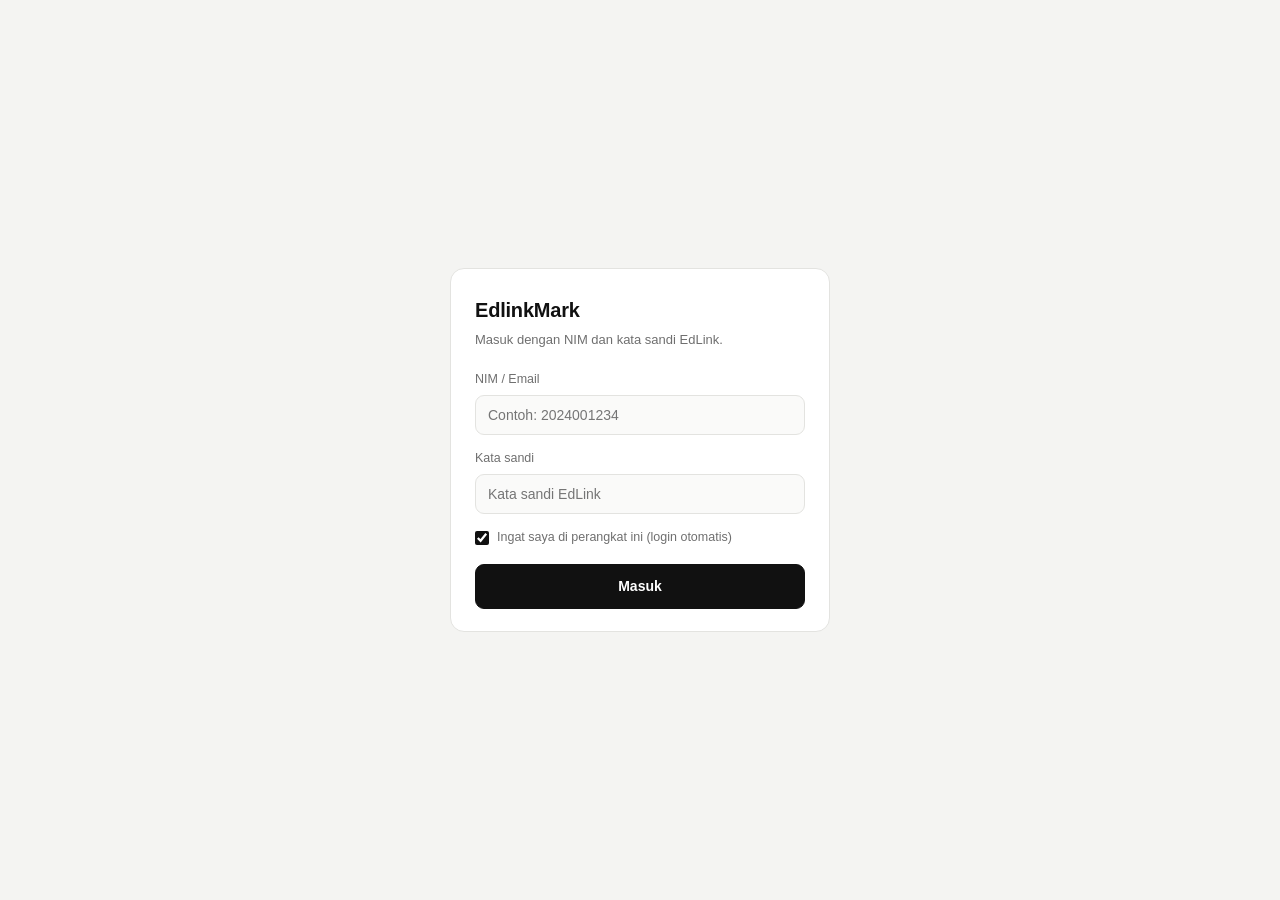
<file: index.html>
<!doctype html>
<html lang="id">
<head>
<meta charset="utf-8">
<meta name="viewport" content="width=device-width, initial-scale=1">
<title>EdlinkMark</title>
<link rel="manifest" href="manifest.webmanifest">
<link rel="icon" href="icons/icon-192.png">
<link rel="apple-touch-icon" href="icons/apple-touch-icon.png">
<meta name="theme-color" content="#111111">
<meta name="mobile-web-app-capable" content="yes">
<meta name="apple-mobile-web-app-capable" content="yes">
<meta name="apple-mobile-web-app-title" content="EdlinkMark">
<link rel="stylesheet" href="style.css">
</head>
<body>

<!-- ================= LOGIN ================= -->
<section id="login" hidden>
  <div id="checking" class="checking" hidden>Memeriksa sesi…</div>
  <form class="login-card" id="loginForm" autocomplete="on">
    <h1>EdlinkMark</h1>
    <p class="sub">Masuk dengan NIM dan kata sandi EdLink.</p>
    <div id="loginErr"></div>
    <div class="field">
      <label for="nim">NIM / Email</label>
      <input id="nim" type="text" placeholder="Contoh: 2024001234" autocomplete="username" required>
    </div>
    <div class="field">
      <label for="pass">Kata sandi</label>
      <input id="pass" type="password" placeholder="Kata sandi EdLink" autocomplete="current-password" required>
    </div>
    <label class="remember">
      <input id="remember" type="checkbox" checked>
      <span>Ingat saya di perangkat ini (login otomatis)</span>
    </label>
    <button class="btn-primary" id="loginBtn" type="submit">Masuk</button>
  </form>
</section>

<!-- ================= APP ================= -->
<main id="app" hidden>
  <div class="wrap">
    <header class="top">
      <div>
        <h1>EdlinkMark</h1>
        <div class="user-card" id="userCard">
          <div class="user-name" id="whoName"></div>
          <div class="user-nim-row">
            <span class="user-nim" id="whoNim"></span>
            <button type="button" class="btn-copy" id="copyNim" title="Salin NIM">
              <svg width="11" height="11" viewBox="0 0 24 24" fill="none" stroke="currentColor" stroke-width="2" stroke-linecap="round" stroke-linejoin="round"><rect x="9" y="9" width="13" height="13" rx="2" ry="2"/><path d="M5 15H4a2 2 0 0 1-2-2V4a2 2 0 0 1 2-2h9a2 2 0 0 1 2 2v1"/></svg>
              <span>Salin</span>
            </button>
          </div>
        </div>
      </div>
      <div class="who">
        <button class="btn-ghost" id="logout" type="button">Keluar</button>
      </div>
    </header>

    <nav class="tabs" id="mainTabs">
      <button class="tab active" type="button" data-view="posts">Postingan</button>
      <a class="tab" id="navFiles" href="files.html" style="text-decoration:none;display:inline-flex;align-items:center">Folder Berkas ↗</a>
      <a class="tab" id="navAnswer" href="answer.html" style="text-decoration:none;display:inline-flex;align-items:center">Lembar Jawaban ↗</a>
    </nav>

    <div id="viewPosts">
      <section class="block">
        <h2>Kuis &amp; tugas belum dikerjakan</h2>
        <div id="quizList"></div>
      </section>

      <div id="posts"><div class="loading">Memuat…</div></div>
    </div>
  </div>
</main>

<!-- ================= PRATINJAU BERKAS ================= -->
<div id="viewer" hidden>
  <div class="viewer-card" role="dialog" aria-modal="true" aria-labelledby="viewerName">
    <div class="viewer-head">
      <span class="name" id="viewerName"></span>
      <button class="btn-ghost" id="viewerClose" type="button">Tutup</button>
    </div>
    <div class="viewer-body" id="viewerBody"></div>
    <div class="viewer-foot">
      <a class="link" id="viewerOpen" href="#" target="_blank" rel="noopener">Buka di tab baru</a>
      <button class="btn-ghost" id="viewerDl" type="button">Unduh</button>
    </div>
  </div>
</div>

<!-- ================= DETAIL POSTINGAN ================= -->
<div id="postModal" hidden>
  <div class="viewer-card" role="dialog" aria-modal="true" aria-labelledby="pmTitle">
    <div class="viewer-head">
      <button class="btn-ghost" id="pmClose" type="button">← Kembali</button>
      <span class="name" id="pmTitle"></span>
    </div>
    <div class="modal-body" id="pmBody"></div>
  </div>
</div>

<script src="api.js"></script>
<script src="app.js"></script>
</body>
</html>
</file>
<file: style.css>
:root{
  --bg:#f4f4f2; --card:#ffffff; --ink:#111111; --muted:#6f6f6f;
  --line:#e3e3e0; --soft:#fafaf9; --hover:#f0f0ee;
}
*{box-sizing:border-box}
[hidden]{display:none !important}
body{margin:0;background:var(--bg);color:var(--ink);
     font:15px/1.55 -apple-system,BlinkMacSystemFont,"Segoe UI",Roboto,Helvetica,Arial,sans-serif}
button{font:inherit;cursor:pointer}
a{color:var(--ink)}
.wrap{max-width:760px;margin:0 auto;padding:26px 18px 70px}

/* ---------- login ---------- */
#login{display:flex;min-height:100vh;align-items:center;justify-content:center;padding:20px}
.login-card{width:100%;max-width:380px;background:var(--card);border:1px solid var(--line);
            border-radius:14px;padding:26px 24px 22px}
.login-card h1{font-size:20px;margin:0 0 4px;letter-spacing:-.01em}
.login-card p.sub{margin:0 0 20px;color:var(--muted);font-size:13px}
label{display:block;font-size:12.5px;color:var(--muted);margin:0 0 6px}
input[type=text],input[type=password]{width:100%;padding:11px 12px;border:1px solid var(--line);
      border-radius:9px;background:var(--soft);color:var(--ink);font-size:14px;outline:none}
input:focus{border-color:var(--ink);background:var(--card)}
.field{margin-bottom:14px}
.btn-primary{width:100%;padding:11px 14px;border-radius:9px;border:1px solid var(--ink);
             background:var(--ink);color:#fff;font-weight:600;font-size:14px}
.btn-primary:disabled{opacity:.55;cursor:default}
.err{margin:0 0 14px;padding:9px 11px;border:1px solid #d8d8d4;border-radius:8px;
     background:var(--soft);font-size:13px;color:var(--ink)}
.hint{margin:16px 0 0;color:var(--muted);font-size:11.5px;line-height:1.5}
.remember{display:flex;align-items:center;gap:8px;margin:0 0 16px;font-size:12.5px;color:var(--muted);cursor:pointer}
.remember input{width:14px;height:14px;accent-color:#111;margin:0}
.retry{text-align:center;padding:10px 0}
.retry p{margin:0 0 12px;color:var(--muted);font-size:13px}
.checking{color:var(--muted);font-size:13.5px}

/* ---------- app ---------- */
.top{display:flex;align-items:flex-start;justify-content:space-between;gap:14px;margin-bottom:22px}
.top h1{font-size:22px;margin:0 0 3px;letter-spacing:-.02em}
.top .sub{margin:0;color:var(--muted);font-size:12.5px}
.user-card{margin-top:6px;background:var(--card);border:1px solid var(--line);border-radius:8px;
           padding:5px 9px;display:inline-flex;flex-direction:column;gap:2px;max-width:100%}
.user-name{font-size:12px;font-weight:600;color:var(--ink);overflow:hidden;text-overflow:ellipsis;white-space:nowrap;max-width:260px}
.user-nim-row{display:inline-flex;align-items:center;gap:6px;font-size:11px;color:var(--muted)}
.user-nim{font-family:ui-monospace,SFMono-Regular,Menlo,Monaco,Consolas,monospace;letter-spacing:.02em}
.btn-copy{border:1px solid var(--line);background:var(--soft);color:var(--muted);
          border-radius:4px;padding:1px 5px;font-size:10.5px;line-height:1.2;display:inline-flex;align-items:center;gap:3px;cursor:pointer}
.btn-copy:hover{color:var(--ink);border-color:var(--ink);background:var(--hover)}
.who{display:flex;align-items:center;gap:10px;font-size:12.5px;color:var(--muted);min-width:0}
.btn-ghost{border:1px solid var(--line);background:var(--card);color:var(--ink);
           border-radius:8px;padding:7px 11px;font-size:12.5px}
.btn-ghost:hover{background:var(--hover)}

.block{background:var(--card);border:1px solid var(--line);border-radius:12px;padding:16px 18px;margin-bottom:20px}
.block h2{font-size:13px;text-transform:uppercase;letter-spacing:.06em;color:var(--muted);
          margin:0 0 12px;font-weight:600}
#quizList .quiz{display:flex;align-items:center;justify-content:space-between;gap:12px;
      padding:10px 0;border-top:1px solid var(--line)}
#quizList .quiz:first-of-type{border-top:0;padding-top:0}
#quizList .quiz .qmain{min-width:0}
#quizList .quiz .qtitle{font-weight:600;font-size:14px;overflow-wrap:anywhere}
#quizList .quiz .qmeta{color:var(--muted);font-size:12px;margin-top:2px}
#quizList .quiz a{white-space:nowrap;font-size:13px;text-decoration:none;border:1px solid var(--ink);
        border-radius:8px;padding:7px 12px;color:var(--ink)}
#quizList .quiz a:hover{background:var(--ink);color:#fff}
.deadline{color:#c62828;font-weight:600}

.btn-action{display:inline-flex;align-items:center;gap:4px;border:1px solid var(--line);
            background:var(--soft);color:var(--muted);border-radius:6px;padding:4px 8px;
            font-size:12px;font-weight:600;cursor:pointer}
.btn-action:hover{border-color:var(--ink);color:var(--ink);background:var(--hover)}
.btn-like.active{background:#fdf2f2;border-color:#fca5a5;color:#dc2626}
.btn-comment.active{background:#f0fdf4;border-color:#86efac;color:#16a34a}
.btn-like.active:hover{background:#fee2e2;border-color:#f87171}
.btn-comment.active:hover{background:#dcfce7;border-color:#4ade80}
.pauthor{color:var(--muted);font-size:12px}

/* ---------- comments ---------- */
.comments-wrap{margin-top:10px;padding-top:10px;border-top:1px dashed var(--line)}
.comments-list{display:flex;flex-direction:column;gap:6px;margin-bottom:8px;
               max-height:360px;overflow-y:auto;padding-right:4px}
.comments-list::-webkit-scrollbar{width:4px}
.comments-list::-webkit-scrollbar-thumb{background:var(--line);border-radius:4px}
.citem{background:var(--soft);border:1px solid var(--line);border-radius:6px;padding:6px 8px;font-size:11.5px}
.citem.me{background:#dcfce7 !important;border:1.5px solid #16a34a !important}
.citem.me .cauthor{color:#15803d !important;font-weight:700}
.citem.me .cauthor::after{content:' (Saya)';font-weight:600;font-size:10.5px;color:#16a34a;margin-left:4px}
.citem.me .cbody{color:#14532d !important;font-weight:500}
.chead{display:flex;justify-content:space-between;color:var(--muted);font-size:10.5px;margin-bottom:2px}
.cauthor{font-weight:600;color:var(--ink)}
.ctime{font-size:10px}
.cbody{color:#222;overflow-wrap:anywhere;white-space:pre-wrap;line-height:1.4}
.cform{display:flex;gap:6px}
.cinput{flex:1;padding:5px 8px;border:1px solid var(--line);border-radius:6px;
        background:var(--card);font-size:11.5px;color:var(--ink);outline:none}
.cinput:focus{border-color:var(--ink)}
.csubmit{padding:5px 11px;border:1px solid var(--ink);border-radius:6px;
         background:var(--ink);color:#fff;font-size:11.5px;font-weight:600;cursor:pointer}
.csubmit:disabled{opacity:.5;cursor:default}
.cloading,.cerr,.cnone{font-size:11px;color:var(--muted);padding:6px 0;font-style:italic}
.cerr{color:#dc2626}
.none{color:var(--muted);font-size:13px;margin:0}

/* ---------- tabs ---------- */
.tabs{display:flex;gap:6px;margin:0 0 16px;border-bottom:1px solid var(--line)}
.tab{border:0;background:none;padding:9px 2px;margin-right:16px;color:var(--muted);font-size:13.5px;
     border-bottom:2px solid transparent;margin-bottom:-1px}
.tab.active{color:var(--ink);border-bottom-color:var(--ink);font-weight:600}
.tab .count{color:var(--muted);font-weight:400;font-size:12px;margin-left:4px}

.deadline{color:#c62828;font-weight:600}
.post{background:var(--card);border:1px solid var(--line);border-radius:12px;padding:15px 17px;margin-bottom:10px}
.phead{display:flex;flex-wrap:wrap;align-items:center;gap:7px;margin-bottom:7px;font-size:12px;color:var(--muted)}
.likedtag{margin-left:auto;font-style:italic;font-weight:600;color:#186b33;font-size:11.5px}
.badge{border:1px solid var(--line);border-radius:6px;padding:2px 7px;font-size:11px;
       font-weight:600;color:var(--ink);background:var(--soft);text-transform:uppercase;letter-spacing:.03em}
.post h4{margin:0 0 8px;font-size:16px;line-height:1.35;overflow-wrap:anywhere}
.desc{font-size:14px;color:#222;overflow-wrap:anywhere}
.desc :first-child{margin-top:0}
.desc :last-child{margin-bottom:0}
.desc p{margin:0 0 9px}
.desc ul,.desc ol{margin:0 0 9px;padding-left:22px}
.desc img{max-width:100%;height:auto;border-radius:8px}
.desc a{text-decoration:underline}
.files{margin:12px 0 0;display:flex;flex-direction:column;gap:7px}
.file{display:flex;align-items:center;justify-content:space-between;gap:12px;
      border:1px solid var(--line);background:var(--soft);border-radius:9px;padding:9px 12px}
.file .fmain{min-width:0}
.file .fname{font-size:13.5px;font-weight:500;overflow-wrap:anywhere}
.file .fmeta{font-size:11px;color:var(--muted)}
.dl{border:1px solid var(--ink);background:var(--card);color:var(--ink);border-radius:7px;
    padding:6px 11px;font-size:12.5px;white-space:nowrap}
.dl:hover{background:var(--ink);color:#fff}
.dl:disabled{opacity:.5}

/* ---------- rail kelas ---------- */
.rail{display:flex;gap:8px;overflow-x:auto;scroll-snap-type:x proximity;
      margin:0 0 14px;padding:2px 0 6px;-webkit-overflow-scrolling:touch;
      scrollbar-width:none}
.rail::-webkit-scrollbar{display:none}
.chip{flex:0 0 auto;display:flex;align-items:center;max-width:72vw;border:1px solid var(--line);background:var(--card);
      color:var(--muted);border-radius:999px;padding:7px 13px;font-size:12.5px;
      font-weight:600;white-space:nowrap;overflow:hidden;text-overflow:ellipsis;
      scroll-snap-align:start}
.chip:hover{border-color:var(--ink);color:var(--ink)}
.chip .cname{min-width:0;overflow:hidden;text-overflow:ellipsis;white-space:nowrap}
.chip.active{background:var(--ink);border-color:var(--ink);color:#fff}
.chip .n{opacity:.6;font-weight:500;margin-left:4px;flex:0 0 auto}
.plist{display:flex;flex-direction:column;gap:8px}
.post-mini{width:100%;display:flex;flex-direction:column;align-items:flex-start;gap:7px;position:relative;
           margin:0;padding:12px 15px;text-align:left;color:var(--ink)}
.post-mini:hover{border-color:var(--ink);background:var(--soft)}
.post-mini .mliked{position:absolute;top:9px;right:12px;font-style:italic;font-weight:600;
                   color:#186b33;font-size:11px}
.post-mini .mtitle{font-weight:600;font-size:14.5px;line-height:1.35;
                   overflow-wrap:anywhere;display:-webkit-box;-webkit-line-clamp:3;
                   -webkit-box-orient:vertical;overflow:hidden}
.post-mini .mdate{font-size:11.5px;color:var(--muted)}
.post-mini:active{border-color:var(--ink)}

/* ---------- folder lampiran ---------- */
#mainTabs{margin-bottom:20px}
#mainTabs .tab{font-size:14px}
.folderbar{display:flex;gap:8px;margin:0 0 16px}
#folderSearch{flex:1;min-width:0;padding:9px 12px;border:1px solid var(--line);border-radius:9px;
              background:var(--card);color:var(--ink);font-size:13.5px;outline:none}
#folderSearch:focus{border-color:var(--ink)}
.course{background:var(--card);border:1px solid var(--line);border-radius:12px;margin-bottom:12px}
.course>summary,.sess>summary{list-style:none;cursor:pointer;display:flex;align-items:center;gap:8px}
.course>summary::-webkit-details-marker,.sess>summary::-webkit-details-marker{display:none}
.course>summary{padding:12px 15px;font-weight:600;font-size:14px}
.course>summary::before,.sess>summary::before{content:'▸';color:var(--muted);font-size:10px;
        flex:0 0 auto;transition:transform .15s}
.course[open]>summary::before,.sess[open]>summary::before{transform:rotate(90deg)}
.course>summary .cname{min-width:0;overflow:hidden;text-overflow:ellipsis;white-space:nowrap}
.course>summary .ccode{color:var(--muted);font-weight:400;font-size:11.5px;flex:0 0 auto}
.course>summary .n,.sess>summary .n{margin-left:auto;color:var(--muted);font-weight:400;
        font-size:12px;flex:0 0 auto}
.sessions{padding:0 13px 6px}
.sess{border-top:1px solid var(--line)}
.sess>summary{padding:9px 2px;font-size:12.5px;color:var(--muted)}
.sess>summary .sname{min-width:0;overflow:hidden;text-overflow:ellipsis;white-space:nowrap}
.sess .files{margin-top:0;padding:0 0 11px}
.sess .files .file{background:var(--soft)}
.pfoot{display:flex;flex-wrap:wrap;align-items:center;gap:6px 14px;margin-top:13px;
       padding-top:11px;border-top:1px solid var(--line);font-size:12px;color:var(--muted)}
.pfoot .open{margin-left:auto;text-decoration:none;font-size:12.5px;color:var(--ink);
             border-bottom:1px solid var(--ink);padding-bottom:1px;white-space:nowrap}
.facts{display:flex;gap:6px;flex:0 0 auto}
.empty{border:1px dashed var(--line);border-radius:12px;padding:36px 18px;text-align:center;
       color:var(--muted);font-size:13.5px}
.loading{color:var(--muted);font-size:13.5px;text-align:center;padding:40px 0}

/* ---------- pratinjau berkas & detail postingan ---------- */
#viewer,#postModal{position:fixed;inset:0;z-index:50;background:rgba(0,0,0,.55);display:flex;
        align-items:center;justify-content:center;padding:18px}
#viewer[hidden],#postModal[hidden]{display:none}
#viewer{z-index:55}
.modal-body{flex:1;min-height:0;padding:14px 16px 16px;overflow:auto}
.modal-body .post{margin:0}
.viewer-card{width:100%;max-width:900px;max-height:92vh;display:flex;flex-direction:column;
             background:var(--card);border:1px solid var(--line);border-radius:12px;overflow:hidden}
.viewer-head{display:flex;align-items:center;gap:12px;padding:11px 14px;border-bottom:1px solid var(--line)}
.viewer-head .name{flex:1;min-width:0;font-size:13.5px;font-weight:600;
                   overflow:hidden;text-overflow:ellipsis;white-space:nowrap}
.viewer-body{flex:1;min-height:240px;display:flex;align-items:center;justify-content:center;
             background:var(--soft);overflow:auto}
.viewer-body img{display:block;max-width:100%;max-height:74vh}
.viewer-body iframe{width:100%;height:74vh;border:0;background:#fff}
.viewer-body video{display:block;max-width:100%;max-height:74vh;background:#000}
.viewer-body audio{width:min(520px,90%)}
.viewer-body .nopreview{margin:0;padding:44px 20px;text-align:center;color:var(--muted);font-size:13px}
.viewer-foot{display:flex;align-items:center;justify-content:flex-end;gap:10px;
             padding:10px 14px;border-top:1px solid var(--line)}
.viewer-foot .link{font-size:12.5px;color:var(--muted);margin-right:auto}
.toast{position:fixed;left:50%;bottom:22px;transform:translateX(-50%);z-index:60;
       max-width:90vw;background:var(--ink);color:#fff;padding:9px 14px;border-radius:8px;font-size:13px}

/* ---------- mobile ---------- */
@media (max-width:640px){
  .wrap{padding:20px 14px 60px}
  .top{flex-direction:row;align-items:flex-start;justify-content:space-between;gap:10px;margin-bottom:18px}
  .top h1{font-size:20px;margin-bottom:2px}
  .top .sub{font-size:11.5px;line-height:1.45}
  .user-card{margin-top:4px;padding:4px 7px}
  .user-name{max-width:180px;font-size:11.5px}
  .user-nim-row{font-size:10.5px}
  .who{width:auto;padding-top:2px;flex-shrink:0}
  .btn-ghost{flex:0 0 auto;padding:6px 10px;font-size:12px}
  .block{padding:14px 15px;margin-bottom:16px}
  .post{padding:13px 15px}
  .post h4{font-size:15.5px}
  .pfoot{gap:5px 10px}

  .rail{margin:0 -14px 12px;padding:2px 14px 4px}
  #viewer,#postModal{padding:0}
  .viewer-card{max-width:none;max-height:none;height:100%;border:0;border-radius:0}
  .viewer-body iframe{height:calc(100vh - 118px)}
  .modal-body{padding:12px 14px 18px}
}
</file>
